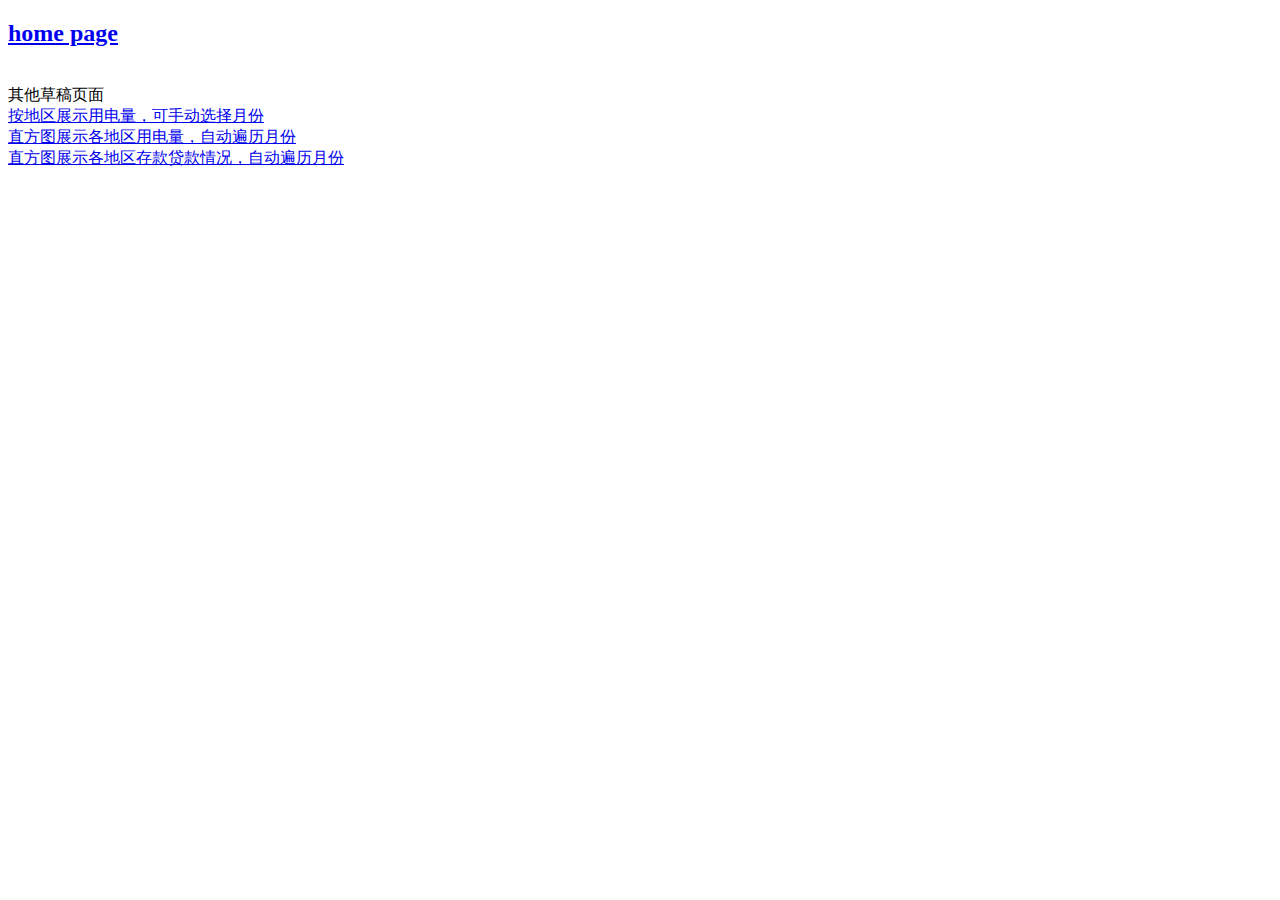
<file: doc/index.html>
<!DOCTYPE html>
<html>
<head>
    <meta charset="utf-8">
    <title>江苏省统计局 数据可视化</title>
</head>
<body>
    <div>
        <h2><a href="jssb.html">home page</a><br/></h2><br/>
        <span>其他草稿页面</span><br/>
        <a href="01.map.html">按地区展示用电量，可手动选择月份</a><br/>
        <a href="02.electricity.html">直方图展示各地区用电量，自动遍历月份</a><br/>
        <a href="04.depositloan.html">直方图展示各地区存款贷款情况，自动遍历月份</a><br/>

    </div>
</body>
</html>
</file>
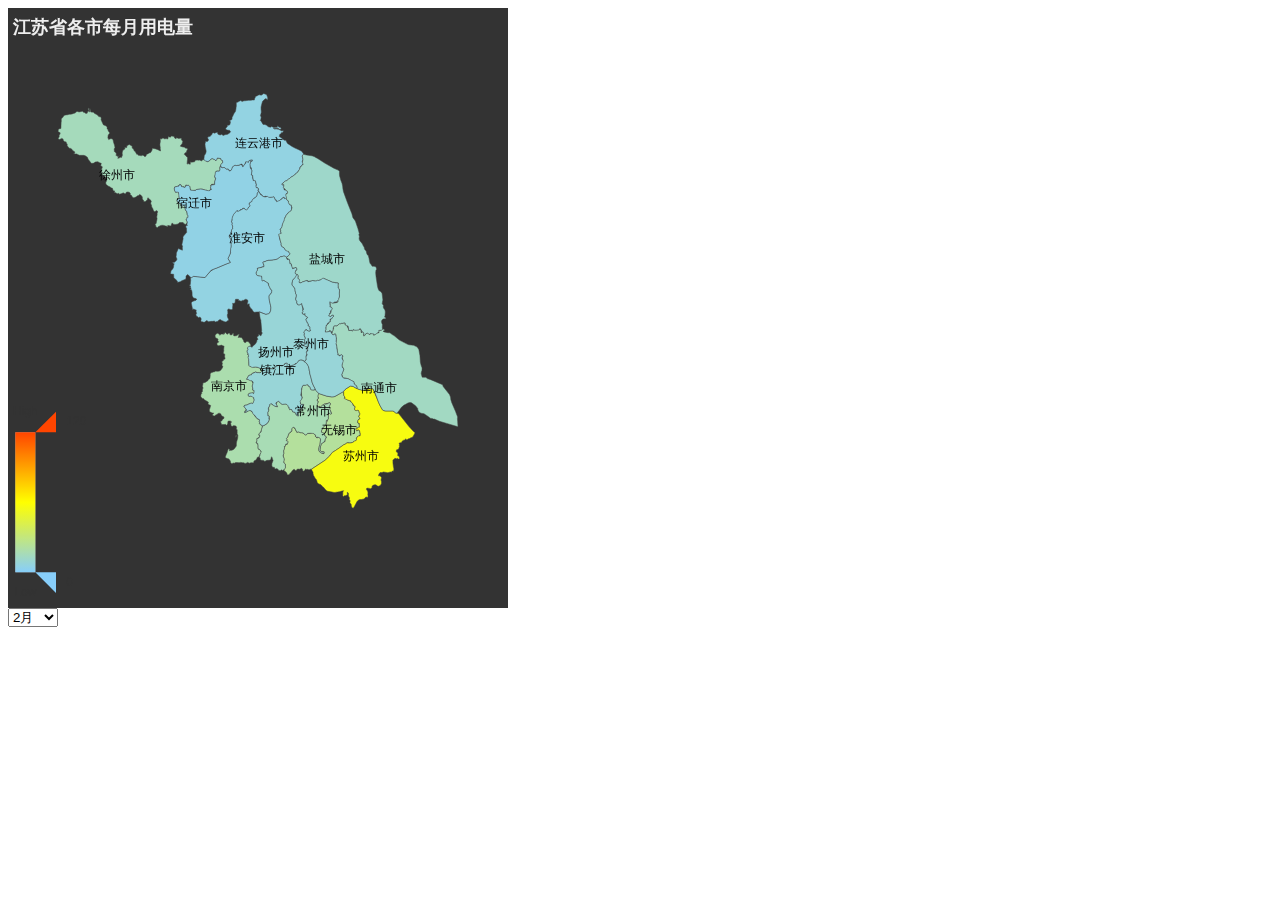
<file: doc/01.map.html>
<!DOCTYPE html>
<html>
<head>
    <meta charset="utf-8">
    <title>ECharts Map</title>
    <script src="lib/jquery-3.2.1.js"></script>
    <!-- 引入 echarts.js -->
    <script src="lib/echarts.js"></script>
    <!-- 引入主题 dark.js -->
    <script src="theme/dark.js"></script>
</head>
<body onload="change(1)">

    <!-- 为ECharts准备一个具备大小（宽高）的Dom -->
    <div id="jsmap" style="width: 500px;height:600px;"></div>
    <div>
      <select id="mselect" onchange="change(this.value)">
        <option value="0">1月</option>
        <option value="1" selected="selected">2月</option>
        <option value="2">3月</option>
        <option value="3">4月</option>
        <option value="4">5月</option>
        <option value="5">6月</option>
        <option value="6">7月</option>
        <option value="7">8月</option>
        <option value="8">9月</option>
        <option value="9">10月</option>
        <option value="10">11月</option>
        <option value="11">12月</option>
      </select>
    </div>
    <script type="text/javascript">
        // 基于准备好的dom，初始化echarts实例
        var myMapChart = echarts.init(document.getElementById('jsmap'), 'dark');
        //myMapChart.showLoading();

        function change(mon) {
            $.get('map/jiangsu.json', function (geoJson) {

                myMapChart.hideLoading();

                echarts.registerMap('jiangsu', geoJson);

            });

            // var mon = document.getElementById('mselect').value;
            // 异步加载数据
            $.get('../data/2016_map_electricity.json').done(function (data) {
                // console.log('in get json')
                // console.log(data.electricity)
                // console.log('electricity[1]:' + data.electricity[1].month[1])
                // console.log('electricity[1].month[1].name:' + data.electricity[1].month[1].name)
                // console.log('electricity[1].month[1].value:' + data.electricity[1].month[1].value)
                // console.log('month = ' + mon);
                // console.log(data.electricity[mon].month);

                // 填入数据
                myMapChart.setOption({
                    title: {
                        text: '江苏省各市每月用电量',
                        // subtext: '江苏省统计局',
                        // sublink: 'http://www.jssb.gov.cn/tjxxgk/tjsj/jdsj/2016/'
                    },
                    tooltip: {
                        trigger: 'item',
                        formatter: '{b}<br/>{c} (亿千瓦小时)'
                    },
                    toolbox: {
                        show: false,//true,
                        orient: 'vertical',
                        left: 'right',
                        top: 'center',
                        feature: {
                            dataView: {readOnly: false},
                            restore: {},
                            saveAsImage: {}
                        }
                    },
                    visualMap: {
                        min: 0,
                        max: 120,
                        text:['High','Low'],
                        realtime: false,
                        calculable: true,
                        inRange: {
                            color: ['lightskyblue','yellow', 'orangered']
                            //color: ['#ffde33', '#ff9933', '#cc0033', '#660099']
                        }
                    },
                    series: [{
                        name: '江苏省各市每月用电量',
                        type: 'map',
                        mapType: 'jiangsu', // 自定义扩展图表类型
                        itemStyle:{
                            normal:{label:{show:true}},
                            emphasis:{label:{show:true}}
                        },
                        data: data.electricity[mon].month,
                        nameMap: {
                            //map data: display name
                            '南京市': '南京市',
                            '无锡市': '无锡市',
                            '徐州市': '徐州市',
                            '常州市': '常州市',
                            '苏州市': '苏州市',
                            '南通市': '南通市',
                            '连云港市': '连云港市',
                            '淮安市': '淮安市',
                            '盐城市': '盐城市',
                            '扬州市': '扬州市',
                            '镇江市': '镇江市',
                            '泰州市': '泰州市',
                            '宿迁市': '宿迁市'
                        }
                    }]
                });
            });
        }
    </script>
</body>
</html>
</file>
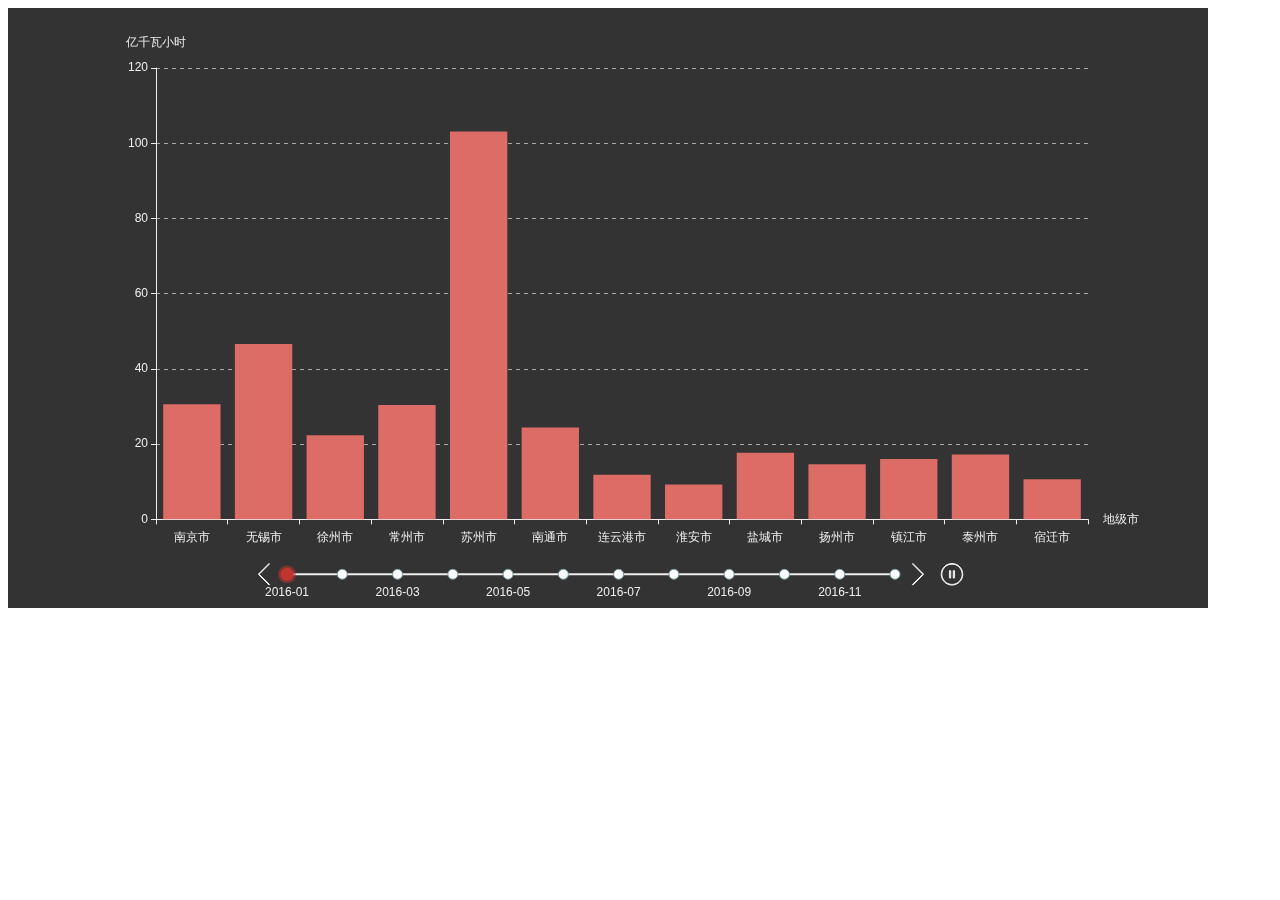
<file: doc/02.electricity.html>
<!DOCTYPE html>
<html>
<head>
    <meta charset="utf-8">
    <title>ECharts Map</title>
    <script src="lib/jquery-3.2.1.js"></script>
    <!-- 引入 echarts.js -->
    <script src="lib/echarts.js"></script>
    <!-- 引入时间控件 timelineOption.js -->
    <script src="lib/timelineOption.js"></script>
    <!-- 引入主题 dark.js -->
    <script src="theme/dark.js"></script>
</head>
<body>
    <!-- 为ECharts准备一个具备大小（宽高）的Dom -->
    <div id="timelinediv" style="width: 1200px; height: 600px;"></div>
    <script type="text/javascript">
        // 基于准备好的dom,初始化echarts实例
        var timelineChart = echarts.init(document.getElementById('timelinediv'), 'dark');
        // timelineChart.showLoading();

        var option = {
            baseOption: {
                timeline: {
                    axisType: 'category',
                    show: true,
                    autoPlay: true,
                    playInterval: 1500,
                    controlPosition: 'right',
                    data: ['2016-01', '2016-02', '2016-03', '2016-04', '2016-05', '2016-06', '2016-07', '2016-08', '2016-09', '2016-10', '2016-11', '2016-12']
                },
                grid: {
                    containLabel: true
                },
                xAxis: {  
                        type: 'category',
                        name: '地级市',
                        data: ['南京市', '无锡市', '徐州市', '常州市', '苏州市', '南通市', '连云港市', '淮安市', '盐城市', '扬州市', '镇江市', '泰州市', '宿迁市']
                },  
                yAxis: { type: 'value', name: '亿千瓦小时' , max: 120},
                series: [
                    {
                        type: 'bar',
                    }
                ],
                tooltip: {
                    trigger: 'item',
                    formatter: '{b}<br/>{c} (亿千瓦小时)'
                },
                title: {
                    // text: '2016年度江苏省各市每月用电量',
                    // subtext: '江苏省统计局',
                    // sublink: 'http://www.jssb.gov.cn/tjxxgk/tjsj/jdsj/2016/'
                }
            },
            options:[]
        };
        // set option before read json data
        timelineChart.setOption(option);

        $.get('../data/2016_electricity.json').done(function (data) {
            // console.log(data.monthlydata);
            // read json data
            var optiondata = {
                options:[
                    {
                        series: [
                            {
                                data : data.monthlydata[0]
                            },
                        ]
                    },
                    {
                        series: [
                            {
                                data : data.monthlydata[1]
                            },
                        ]
                    },
                    {
                        series: [
                            {
                                data : data.monthlydata[2]
                            }
                        ]
                    },

                    {
                        series: [
                            {
                                data : data.monthlydata[3]
                            },
                        ]
                    },
                    {
                        series: [
                            {
                                data : data.monthlydata[4]
                            },
                        ]
                    },
                    {
                        series: [
                            {
                                data : data.monthlydata[5]
                            }
                        ]
                    },
                    {
                        series: [
                            {
                                data : data.monthlydata[6]
                            },
                        ]
                    },
                    {
                        series: [
                            {
                                data : data.monthlydata[7]
                            },
                        ]
                    },
                    {
                        series: [
                            {
                                data : data.monthlydata[8]
                            }
                        ]
                    },
                    {
                        series: [
                            {
                                data : data.monthlydata[9]
                            },
                        ]
                    },
                    {
                        series: [
                            {
                                data : data.monthlydata[10]
                            },
                        ]
                    },
                    {
                        series: [
                            {
                                data : data.monthlydata[11]
                            }
                        ]
                    }
                ]
            };
            //set data
            timelineChart.setOption(optiondata);
        });
    </script>
</body>
</html>
</file>
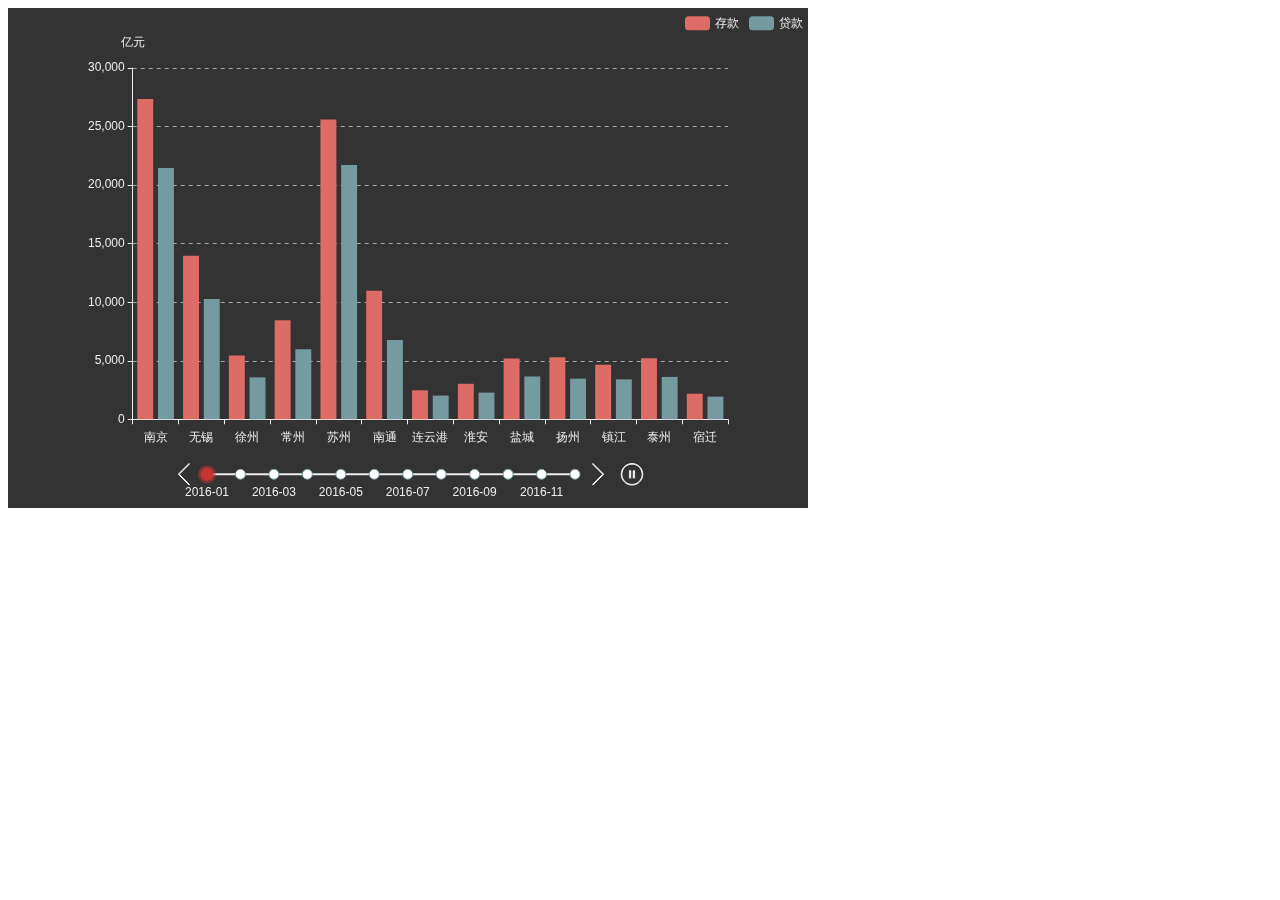
<file: doc/04.depositloan.html>
<!DOCTYPE html>
<html>
<head>
    <meta charset="utf-8">
    <title>ECharts Map</title>
    <script src="lib/jquery-3.2.1.js"></script>
    <!-- 引入 echarts.js -->
    <script src="lib/echarts.js"></script>
    <!-- 引入时间控件 timelineOption.js -->
    <script src="lib/timelineOption.js"></script>
    <!-- 引入主题 dark.js -->
    <script src="theme/dark.js"></script>
</head>
<body>
    <!-- 为ECharts准备一个具备大小（宽高）的Dom -->
    <div id="timelinediv" style="width: 800px; height: 500px;"></div>
    <script type="text/javascript">
        // 基于准备好的dom,初始化echarts实例
        var timelineChart = echarts.init(document.getElementById('timelinediv'), 'dark');
        // timelineChart.showLoading();

        var option = {
            baseOption: {
                timeline: {
                    axisType: 'category',
                    show: true,
                    autoPlay: true,
                    playInterval: 1500,
                    controlPosition: 'right',
                    data: ['2016-01', '2016-02', '2016-03', '2016-04', '2016-05', '2016-06', '2016-07', '2016-08', '2016-09', '2016-10', '2016-11', '2016-12']
                },
                grid: {
                    containLabel: true
                },
                xAxis: {  
                        type: 'category',
                        // name: '地级市',
                        data: ['南京', '无锡', '徐州', '常州', '苏州', '南通', '连云港', '淮安', '盐城', '扬州', '镇江', '泰州', '宿迁']
                },  
                yAxis: { type: 'value', name: '亿元'},
                series: [
                    {
                        name: '存款',
                        type: 'bar'
                    },
                    {
                        name: '贷款',
                        type: 'bar'
                    }
                ],
                tooltip: {
                    trigger: 'item',
                    formatter: '{b}<br/>{c} (亿元)'
                },
                legend: {
                    x: 'right',
                    data: ['存款', '贷款']
                    // selected: {
                    //     'GDP': true, '金融': false, '房地产': false
                    // }
                },
                title: {
                    // text: '江苏省各市存贷款',
                    // subtext: '江苏省统计局',
                    // sublink: 'http://www.jssb.gov.cn/tjxxgk/tjsj/jdsj/2016/'
                }
            },
            options:[]
        };
        // set option before read json data
        timelineChart.setOption(option);

        $.get('../data/2016_depositloan.json').done(function (data) {
            // console.log(data.monthlydata);
            // read json data
            var optiondata = {
                options:[
                    {
                        series: [
                            {
                                data : data.depositloan[0].deposit
                            },
                            {
                                data : data.depositloan[0].loan
                            }
                        ]
                    },
                    {
                        series: [
                            {
                                data : data.depositloan[1].deposit
                            },
                            {
                                data : data.depositloan[1].loan
                            }

                        ]
                    },
                    {
                        series: [
                            {
                                data : data.depositloan[2].deposit
                            },
                            {
                                data : data.depositloan[2].loan
                            }

                        ]
                    },
                    {
                        series: [
                            {
                                data : data.depositloan[3].deposit
                            },
                            {
                                data : data.depositloan[3].loan
                            }

                        ]
                    },
                    {
                        series: [
                            {
                                data : data.depositloan[4].deposit
                            },
                            {
                                data : data.depositloan[4].loan
                            }

                        ]
                    },
                    {
                        series: [
                            {
                                data : data.depositloan[5].deposit
                            },
                            {
                                data : data.depositloan[5].loan
                            }
                        ]
                    },
                    {
                        series: [
                            {
                                data : data.depositloan[6].deposit
                            },
                            {
                                data : data.depositloan[6].loan
                            }
                        ]
                    },
                    {
                        series: [
                            {
                                data : data.depositloan[7].deposit
                            },
                            {
                                data : data.depositloan[7].loan
                            }
                        ]
                    },
                    {
                        series: [
                            {
                                data : data.depositloan[8].deposit
                            },
                            {
                                data : data.depositloan[8].loan
                            }
                        ]
                    },
                    {
                        series: [
                            {
                                data : data.depositloan[9].deposit
                            },
                            {
                                data : data.depositloan[9].loan
                            }
                        ]
                    },
                    {
                        series: [
                            {
                                data : data.depositloan[10].deposit
                            },
                            {
                                data : data.depositloan[10].loan
                            }
                        ]
                    },
                    {
                        series: [
                            {
                                data : data.depositloan[11].deposit
                            },
                            {
                                data : data.depositloan[11].loan
                            }
                        ]
                    }
                ]
            };
            //set data
            timelineChart.setOption(optiondata);
        });
        // timelineChart.setOption(optiondata);
    </script>
</body>
</html>
</file>
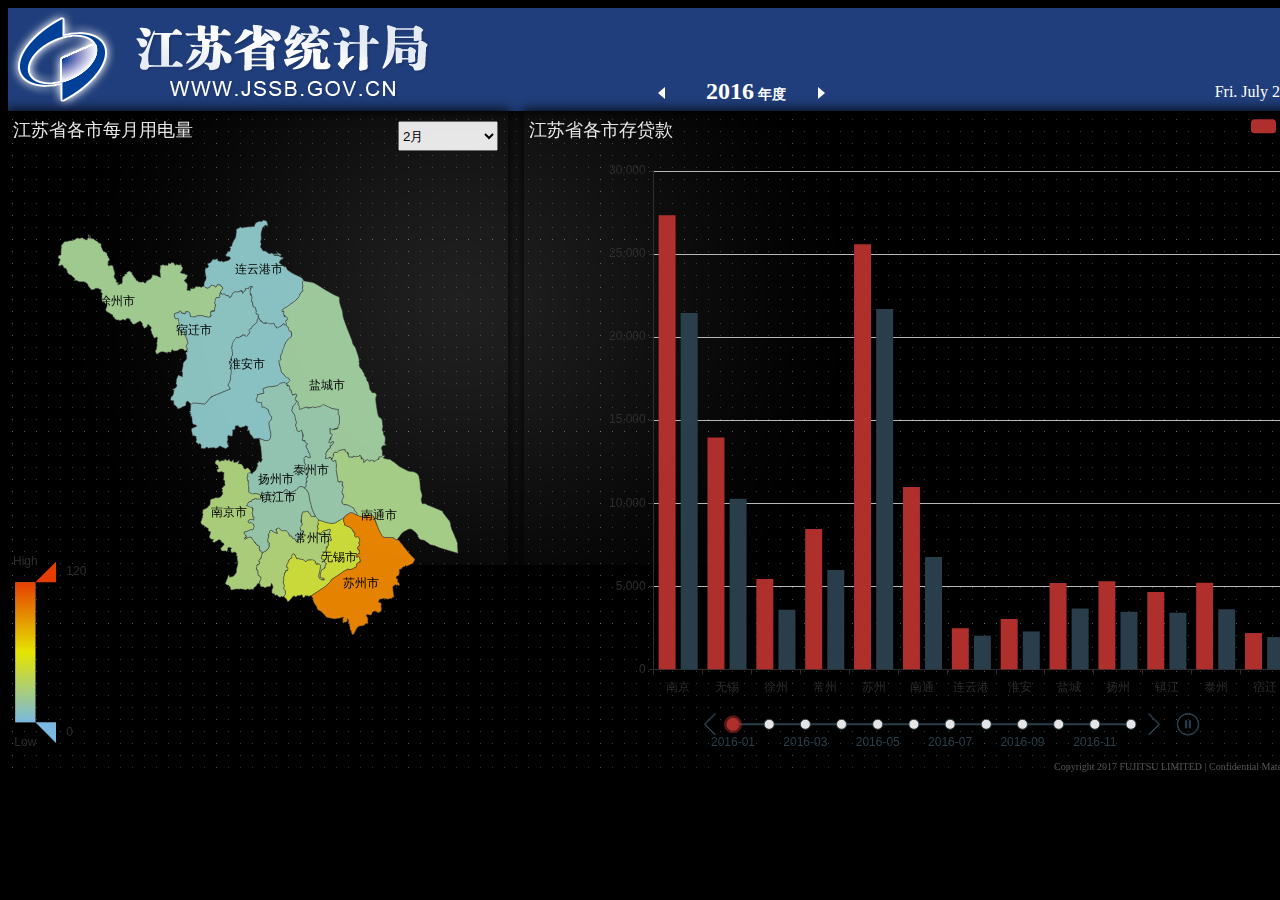
<file: doc/jssb.html>
<!DOCTYPE html>
<html>
<head>
    <title>江苏省统计局</title>

    <meta charset="utf-8">
    <meta http-equiv="X-UA-Compatible" content="IE=edge">
    <meta http-equiv="Pragma" content="no-cache">
    <meta http-equiv="Cache-Control" content="no-cache">
    <meta http-equiv="Expires" content="0">
    
    <!-- css -->
    <link rel="stylesheet" type="text/css" href="./css/header.css"/>
    <link rel="stylesheet" type="text/css" href="./css/content.css"/>
    
    <!-- js -->
    <script src="./lib/jquery-3.2.1.js"></script>
    <script src="./lib/echarts.js"></script>
    <script src="./lib/timelineOption.js"></script>
    <!-- 引入图形 -->
    <script src="./js/initPage.js"></script>
    <!-- 引入主题 dark.js -->
    <script src="./theme/dark.js"></script>
</head>
<body>
    <div id="content">

        <!-- header -->
        <div id="header" class="header_area">
            <div id="logo" class="header_area_logo"></div>
            <!-- <div id="product_name" class="header_area_product_name">江苏省统计局</div> -->
            <div class="year_select_left">
                <img id="year_select_left" src="./img/arrow_back.png" onclick="getLastYearData();"/>    
            </div>    
            <div id="FX_selector" class="Year1">
                    <span id="dashboard_title_year">2016</span>
                    <span id="dashboard_subtitle">年度</span>
            </div>
            <div class="year_select_right">
                <img id="year_select_right" src="./img/arrow_front.png" onclick="getNextYearData();"/>    
            </div>
            <div id="date" class="header_area_date"></div>
            <div id="time" class="header_area_time">--:--</div>
            <!-- <div id="unit" class="header_area_unit"></div> -->
        </div>

        <!-- electricity map -->
        <div id="map" class="content_map">
            <div id="jsmap" class="content_jsmap">
            </div>
            <div class="content_selector">
                <select id="mselect" class="content_month_selector" onchange="initMap(this.value)">
                    <option value="0">1月</option>
                    <option value="1" selected="selected">2月</option>
                    <option value="2">3月</option>
                    <option value="3">4月</option>
                    <option value="4">5月</option>
                    <option value="5">6月</option>
                    <option value="6">7月</option>
                    <option value="7">8月</option>
                    <option value="8">9月</option>
                    <option value="9">10月</option>
                    <option value="10">11月</option>
                    <option value="11">12月</option>
                </select>
            </div>
        </div>

        <!-- desposit and loan -->
        <div class="content_timeline">
            <div id="timelinediv" class="content_timeline_div">
            </div>
        </div>

        <!-- footer -->
        <div class="footer">
            Copyright 2017 FUJITSU LIMITED | Confidential Material / Restricted Access
        </div>

    </div>
    <script>
        window.onload = function() {
            initPage();
            //setContentSize();
        }
        window.onresize = function() {
            initPage();
            //setContentSize();
        }
    </script>
</body>
</html>
</file>
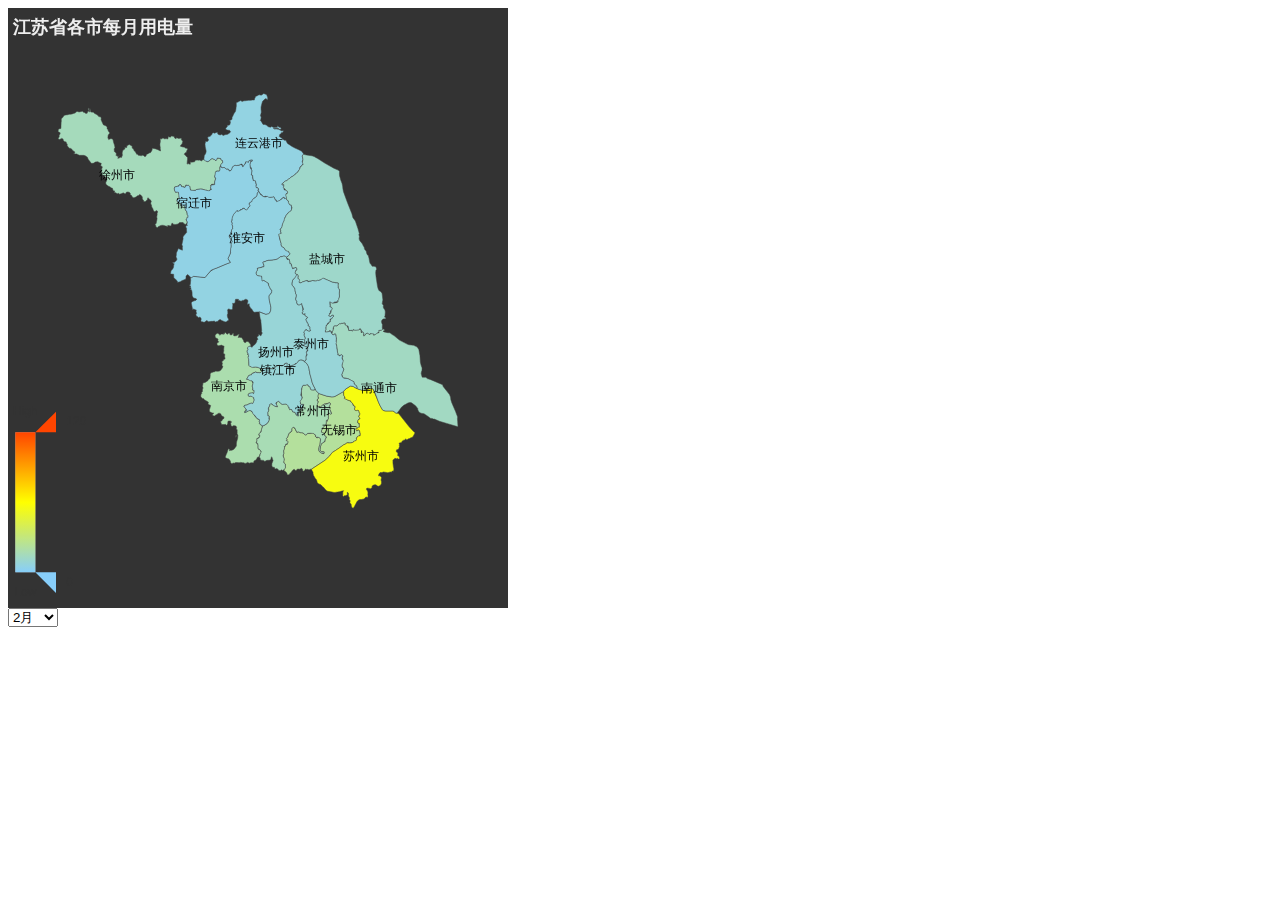
<file: doc/map.html>
<!DOCTYPE html>
<html>
<head>
    <meta charset="utf-8">
    <title>ECharts Map</title>
    <script src="lib/jquery-3.2.1.js"></script>
    <!-- 引入 echarts.js -->
    <script src="lib/echarts.js"></script>
    <!-- 引入主题 dark.js -->
    <script src="theme/dark.js"></script>
</head>
<body onload="change(1)">

    <!-- 为ECharts准备一个具备大小（宽高）的Dom -->
    <div id="jsmap" style="width: 500px;height:600px;"></div>
    <div>
      <select id="mselect" onchange="change(this.value)">
        <option value="0">1月</option>
        <option value="1" selected="selected">2月</option>
        <option value="2">3月</option>
        <option value="3">4月</option>
        <option value="4">5月</option>
        <option value="5">6月</option>
        <option value="6">7月</option>
        <option value="7">8月</option>
        <option value="8">9月</option>
        <option value="9">10月</option>
        <option value="10">11月</option>
        <option value="11">12月</option>
      </select>
    </div>
    <script type="text/javascript">
        // 基于准备好的dom，初始化echarts实例
        var myMapChart = echarts.init(document.getElementById('jsmap'), 'dark');
        //myMapChart.showLoading();

        function change(mon) {
            $.get('map/jiangsu.json', function (geoJson) {

                myMapChart.hideLoading();

                echarts.registerMap('jiangsu', geoJson);

                myMapChart.setOption(option = {
                    title: {
                        text: '江苏省各市每月用电量',
                        // subtext: '江苏省统计局',
                        // sublink: 'http://www.jssb.gov.cn/tjxxgk/tjsj/jdsj/2016/'
                    },
                    tooltip: {
                        trigger: 'item',
                        formatter: '{b}<br/>{c} (亿千瓦小时)'
                    },
                    toolbox: {
                        show: false,//true,
                        orient: 'vertical',
                        left: 'right',
                        top: 'center',
                        feature: {
                            dataView: {readOnly: false},
                            restore: {},
                            saveAsImage: {}
                        }
                    },
                    visualMap: {
                        min: 0,
                        max: 120,
                        text:['High','Low'],
                        realtime: false,
                        calculable: true,
                        inRange: {
                            color: ['lightskyblue','yellow', 'orangered']
                            //color: ['#ffde33', '#ff9933', '#cc0033', '#660099']
                        }
                    },
                    series: [
                        {
                            name: '江苏省各市每月用电量',
                            type: 'map',
                            mapType: 'jiangsu', // 自定义扩展图表类型
                            itemStyle:{
                                normal:{label:{show:true}},
                                emphasis:{label:{show:true}}
                            },
                            // 异步数据加载:
                            data: [],
                            // before hardcode here:
                            // data:[
                            //     {name: '南京市', value: 18.14},
                            //     {name: '无锡市', value: 22.51},
                            //     {name: '徐州市', value: 15.24},
                            //     {name: '常州市', value: 16.55},
                            //     {name: '苏州市', value: 56.12},
                            //     {name: '南通市', value: 13.48},
                            //     {name: '连云港市', value: 5.80},
                            //     {name: '淮安市', value: 5.83},
                            //     {name: '盐城市', value: 11.57},
                            //     {name: '扬州市', value: 8.46},
                            //     {name: '镇江市', value: 8.36},
                            //     {name: '泰州市', value: 8.25},
                            //     {name: '宿迁市', value: 5.04}
                            // ],

                            // 自定义名称映射
                            nameMap: {
                                //map data: display name
                                '南京市': '南京市',
                                '无锡市': '无锡市',
                                '徐州市': '徐州市',
                                '常州市': '常州市',
                                '苏州市': '苏州市',
                                '南通市': '南通市',
                                '连云港市': '连云港市',
                                '淮安市': '淮安市',
                                '盐城市': '盐城市',
                                '扬州市': '扬州市',
                                '镇江市': '镇江市',
                                '泰州市': '泰州市',
                                '宿迁市': '宿迁市'
                            }
                        }
                    ]
                });
                // var mon = document.getElementById('mselect').value;
                // 异步加载数据
                $.get('../data/2016_all_electricity.json').done(function (data) {
                    // console.log('in get json')
                    // console.log(data.electricity)
                    // console.log('electricity[1]:' + data.electricity[1].month[1])
                    // console.log('electricity[1].month[1].name:' + data.electricity[1].month[1].name)
                    // console.log('electricity[1].month[1].value:' + data.electricity[1].month[1].value)
                    // console.log('month = ' + mon);
                    // console.log(data.electricity[mon].month);

                    // 填入数据
                    myMapChart.setOption({
                        series: [{
                            name: '江苏省各市每月用电量',
                            type: 'map',
                            mapType: 'jiangsu', // 自定义扩展图表类型
                            itemStyle:{
                                normal:{label:{show:true}},
                                emphasis:{label:{show:true}}
                            },
                            data: data.electricity[mon].month,
                            nameMap: {
                                //map data: display name
                                '南京市': '南京市',
                                '无锡市': '无锡市',
                                '徐州市': '徐州市',
                                '常州市': '常州市',
                                '苏州市': '苏州市',
                                '南通市': '南通市',
                                '连云港市': '连云港市',
                                '淮安市': '淮安市',
                                '盐城市': '盐城市',
                                '扬州市': '扬州市',
                                '镇江市': '镇江市',
                                '泰州市': '泰州市',
                                '宿迁市': '宿迁市'
                            }
                        }]
                    });
                });


            });
        }
    </script>
</body>
</html>
</file>
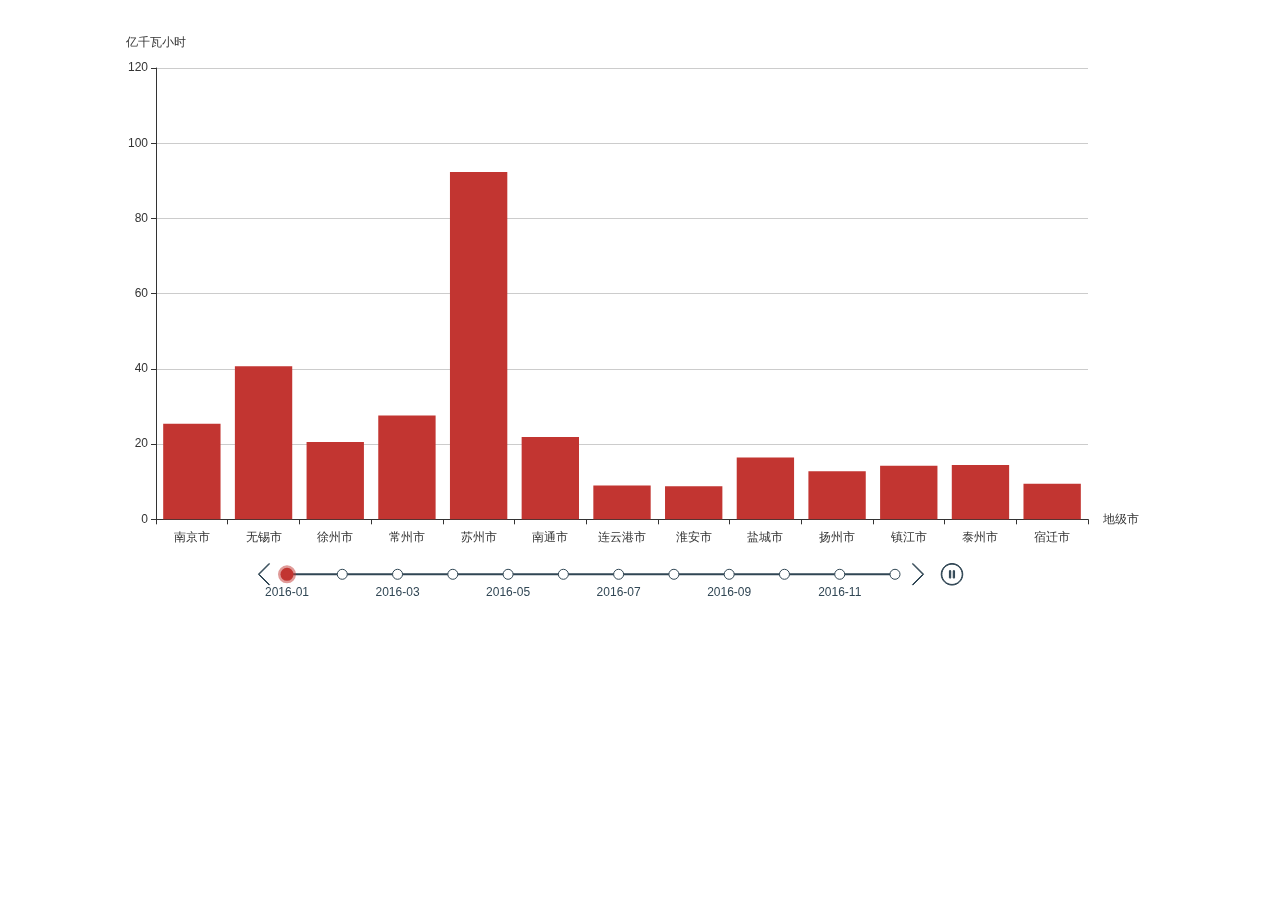
<file: doc/timeline.html>
<!DOCTYPE html>
<html>
<head>
    <meta charset="utf-8">
    <title>ECharts Map</title>
    <script src="lib/jquery-3.2.1.js"></script>
    <!-- 引入 echarts.js -->
    <script src="lib/echarts.js"></script>
    <!-- 引入时间控件 timelineOption.js -->
    <script src="lib/timelineOption.js"></script>
    <!-- 引入主题 dark.js -->
    <script src="theme/dark.js"></script>
</head>
<body>
    <!-- 为ECharts准备一个具备大小（宽高）的Dom -->
    <div id="timelinediv" style="width: 1200px; height: 600px;"></div>
    <script type="text/javascript">
        // 基于准备好的dom,初始化echarts实例
        var timelineChart = echarts.init(document.getElementById('timelinediv'));
        // timelineChart.showLoading();

        var option = {
            baseOption: {
                timeline: {
                    axisType: 'category',
                    show: true,
                    autoPlay: true,
                    playInterval: 1500,
                    controlPosition: 'right',
                    data: ['2016-01', '2016-02', '2016-03', '2016-04', '2016-05', '2016-06', '2016-07', '2016-08', '2016-09', '2016-10', '2016-11', '2016-12']
                },
                grid: {
                    containLabel: true
                },
                xAxis: {  
                        type: 'category',
                        name: '地级市',
                        data: ['南京市', '无锡市', '徐州市', '常州市', '苏州市', '南通市', '连云港市', '淮安市', '盐城市', '扬州市', '镇江市', '泰州市', '宿迁市']
                },  
                yAxis: { type: 'value', name: '亿千瓦小时' , max: 120},
                series: [
                    {
                        type: 'bar',
                    }
                ],
                tooltip: {
                    trigger: 'item',
                    formatter: '{b}<br/>{c} (亿千瓦小时)'
                },
                title: {
                    // text: '2016年度江苏省各市每月用电量',
                    // subtext: '江苏省统计局',
                    // sublink: 'http://www.jssb.gov.cn/tjxxgk/tjsj/jdsj/2016/'
                }
            },
            options:[]
        };
        // set option before read json data
        timelineChart.setOption(option);

        $.get('../data/2016_timeline.json').done(function (data) {
            // console.log(data.monthlydata);
            // read json data
            var optiondata = {
                options:[
                    {
                        series: [
                            {
                                data : data.monthlydata[0]
                            },
                        ]
                    },
                    {
                        series: [
                            {
                                data : data.monthlydata[1]
                            },
                        ]
                    },
                    {
                        series: [
                            {
                                data : data.monthlydata[2]
                            }
                        ]
                    },

                    {
                        series: [
                            {
                                data : data.monthlydata[3]
                            },
                        ]
                    },
                    {
                        series: [
                            {
                                data : data.monthlydata[4]
                            },
                        ]
                    },
                    {
                        series: [
                            {
                                data : data.monthlydata[5]
                            }
                        ]
                    },
                    {
                        series: [
                            {
                                data : data.monthlydata[6]
                            },
                        ]
                    },
                    {
                        series: [
                            {
                                data : data.monthlydata[7]
                            },
                        ]
                    },
                    {
                        series: [
                            {
                                data : data.monthlydata[8]
                            }
                        ]
                    },
                    {
                        series: [
                            {
                                data : data.monthlydata[9]
                            },
                        ]
                    },
                    {
                        series: [
                            {
                                data : data.monthlydata[10]
                            },
                        ]
                    },
                    {
                        series: [
                            {
                                data : data.monthlydata[11]
                            }
                        ]
                    }
                ]
            };
            //set data
            timelineChart.setOption(optiondata);
        });
    </script>
</body>
</html>
</file>
<file: doc/css/header.css>
﻿/* 
 * header CSS
 */
body{
    /*font-family: Merryo UI;*/
    background-color: black;
}

.header_area{
    opacity:1.0;
    position:absolute;
    top:0px;
    left:0px;
    width:1366px;
    height:103px;
    background-image:url(../img/header.png);
    box-shadow:0px 0px 10px 2px rgba(0,0,0,0.8);
}

.header_area_logo{
    position:absolute;
    top:0px;
    left:0px;
    width:423px;
    height:103px;
    background-image:url(../img/pub_logo.png);
}

.header_area_product_name{
    position:absolute;
    top:7px;
    left:76px;
    width:135px;
    height:24px;
    text-align:right;
    color:white;
    font-weight:bold;
    font-size:14px;
    cursor:default;
}

.year_select_left{
    position: absolute;
    padding:7px 0px 2px 0px;
    left: 650px;
    top:70px;
    width:7px;
    text-align:right;
    height:12px;
    cursor:pointer;
}

.year_select_right{
    position: absolute;
    padding:7px 0px 2px 0px;
    left:810px;
    top:70px;
    width:7px;
    text-align:right;
    height:12px;
    cursor:pointer;
}

.Year1 {
    position: absolute;
    padding:0px 0px 2px 0px;
    left: 670px;
    top:70px;
    width:108px;
    text-align:right;
    color:white;
    height:24px;
    font-weight:bold;
    cursor:default;
}

#dashboard_title_year{
    font-size: 24px;
}

#dashboard_subtitle {
    font-size: 14px;
}

.header_area_date{
    position:absolute;
    top:75px;
    left:1150px;
    width:130px;
    height:13px;
    text-align:right;
    color:white;
    font-size:16px;
    cursor:default;
}

.header_area_time{
    position:absolute;
    top:75px;
    left:1300px;
    width:35px;
    height:13px;
    text-align:right;
    color:white;
    font-size:16px;
    cursor:default;
}

.header_area_unit{
    position:absolute;
    left:1276px;
    width:90px;
    height:33px;
    text-align:center;
    line-height: 33px;
    color:white;
    background-color: #4e72bb;
    font-size:11px;
    cursor:default;
}
</file>
<file: doc/css/content.css>
﻿/* 
 * content CSS
 */

#content{
    position:absolute;
    width:1366px;
    height:768px;
    overflow:hidden;
    background-image:url(../img/bg.png);
    box-shadow:0px 0px 10px 2px rgba(0,0,0,0.9);
}

.content_map{
    position:absolute;
    top:103px;
    left:0px;
    box-shadow:0px 0px 10px 2px rgba(0,0,0,0.9);
    opacity:0.9;
}

.content_jsmap{
    width:500px;
    height:647px;
}

.content_selector{
    position:absolute;
    top:10px;
    left:390px;
}

.content_month_selector{
    width:100px;
    height:30px;
}

.content_timeline{
    position:absolute;
    top:103px;
    left:516px;
    box-shadow:0px 0px 10px 2px rgba(0,0,0,0.9);
    opacity:0.9;
}

.content_timeline_div{
    width:850px;
    height:647px;
}

.footer{
    position: absolute;
    top: 750px;
    bottom: 0px
    right: 15px;
    width: 1366px;
    height: 18px;
    text-align: right;
    line-height: 18px;
    color: #a6a6a6;
    font-size: 10px;
    opacity:0.5;
}
</file>
